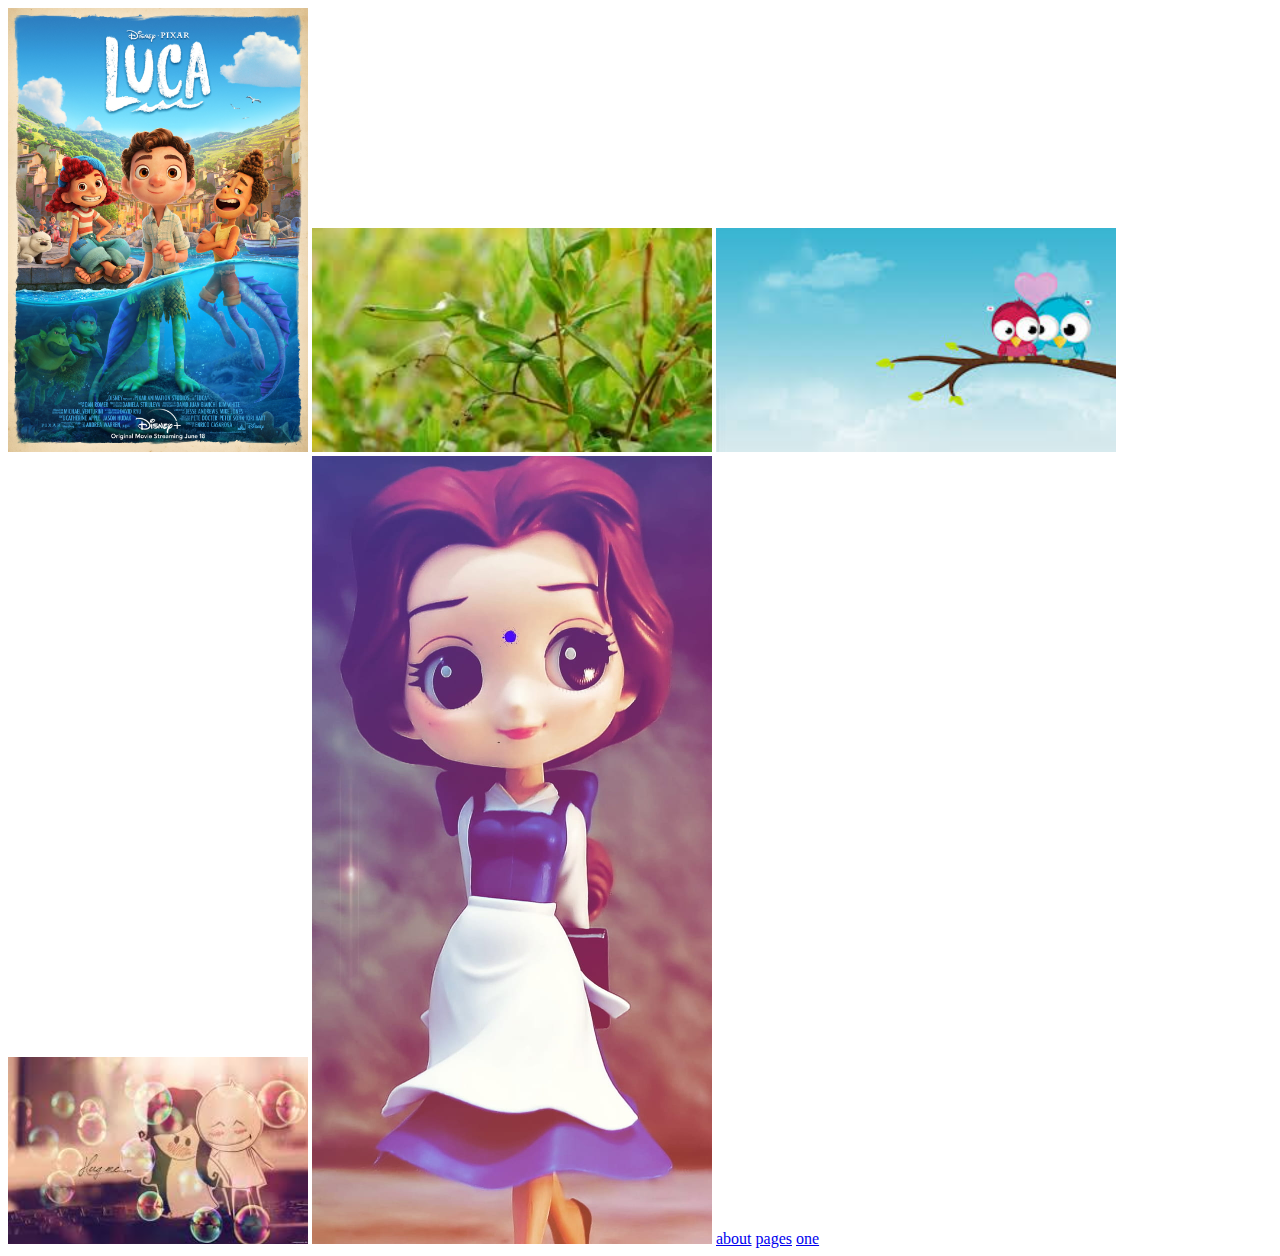
<file: index.html>
<!DOCTYPE html>
<html>
    <head>
        <title>index</title>

    </head>
<body>
    <img src ="Images/1.jpg" alt="imagee" width="300px">
    <img src = "Images/2.jpeg" alt="imagee" width="400px">
    <img src = "Images/Products/P1.jpeg" alt="image" width="400px">
    <img src = "Images/Products/P2.jpeg"  alt="image" width="300px">
    <img src = "Images/Products/p3.jpg"    alt="image" width="400px">

    <a href="About.html">about</a>
    <a href="pages/Pro.html">pages</a>
    <a href="pages/Single/One.html">one</a>

</body>
    
</html>
</file>
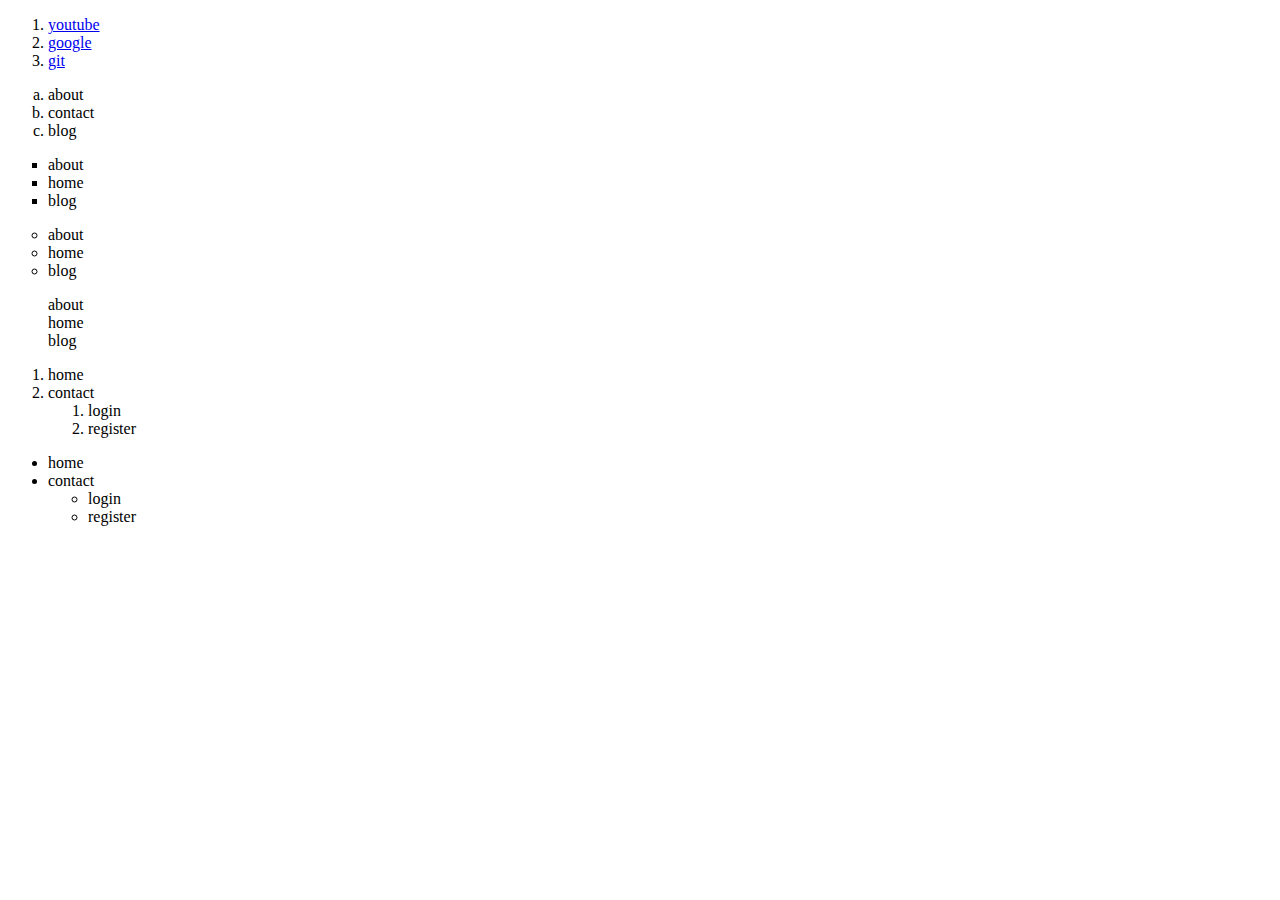
<file: aa.html>
<!DOCTYPE html>
<html>
    <head>
        <title></title>
    </head>
    <body>
        <div><ol>
        <div>
            
      <li> <a href = "https://www.youtube.com/" target="_blank">youtube</a></li> 
        </div>
        <div>
            <li><a href = "https://www.google.com">google</a></li>
        </div>
        <div>
           <li><a href="https://github.com/">git</a></li>
        </div>
    
    </ol>
</div>
        <ol type="a">
            <li>about</li>
            <li>contact</li>
            <li>blog</li>
        </ol>
        <ul type="square">
            <li>about</li>
            <li>home</li>
            <li>blog</li>
        </ul>
            <ul type="circle">
                <li>about</li>
                <li>home</li>
                <li>blog</li>
            </ul>
                <ul type="none">
                    <li>about</li>
                    <li>home</li>
                    <li>blog</li>
    

        </ul>
        <ol>
            <li>home</li>
            <li>contact</li>
            <ol>
                <li>login</li>
                <li>register</li>
            </ol>
        </ol>

        <ul>
            <li>home</li>
            <li>contact</li>
            <ul>
                <li>login</li>
                <li>register</li>
            </ul>
        </ul>

    </body>
</html>
</file>
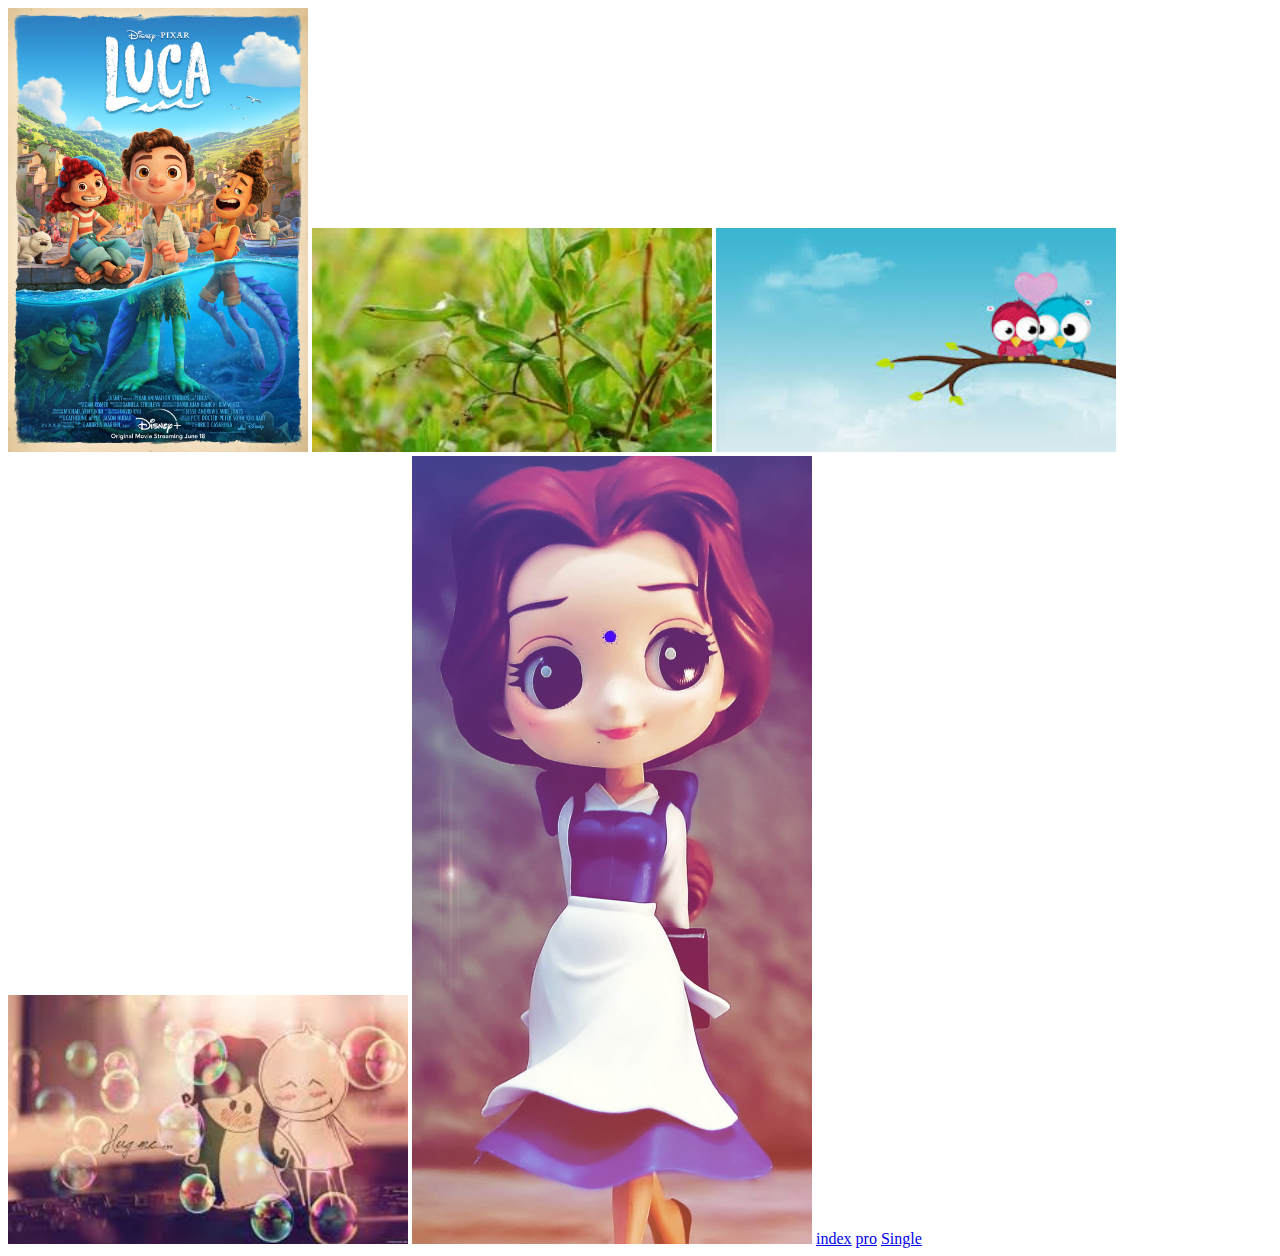
<file: About.html>
<!DOCTYPE html>
<html>
    <head>
        <title>WORK1</title>


    </head>
    <body>
        <img src = "Images/1.jpg" alt="image" width="300px">
        <img src = "Images/2.jpeg" alt="image" width="400px">
        <img src = "Images/Products/P1.jpeg" alt="image" width="400px">
        <img src = "Images/Products/P2.jpeg" alt="image" width="400px">
        <img src = "Images/Products/p3.jpg"  alt="image"  width="400px">
        <a href="index.html">index</a>
        <a href="pages/Pro.html">pro</a>
        <a href="./pages/Single/One.html">Single</a>
    </body>
</html>
</file>
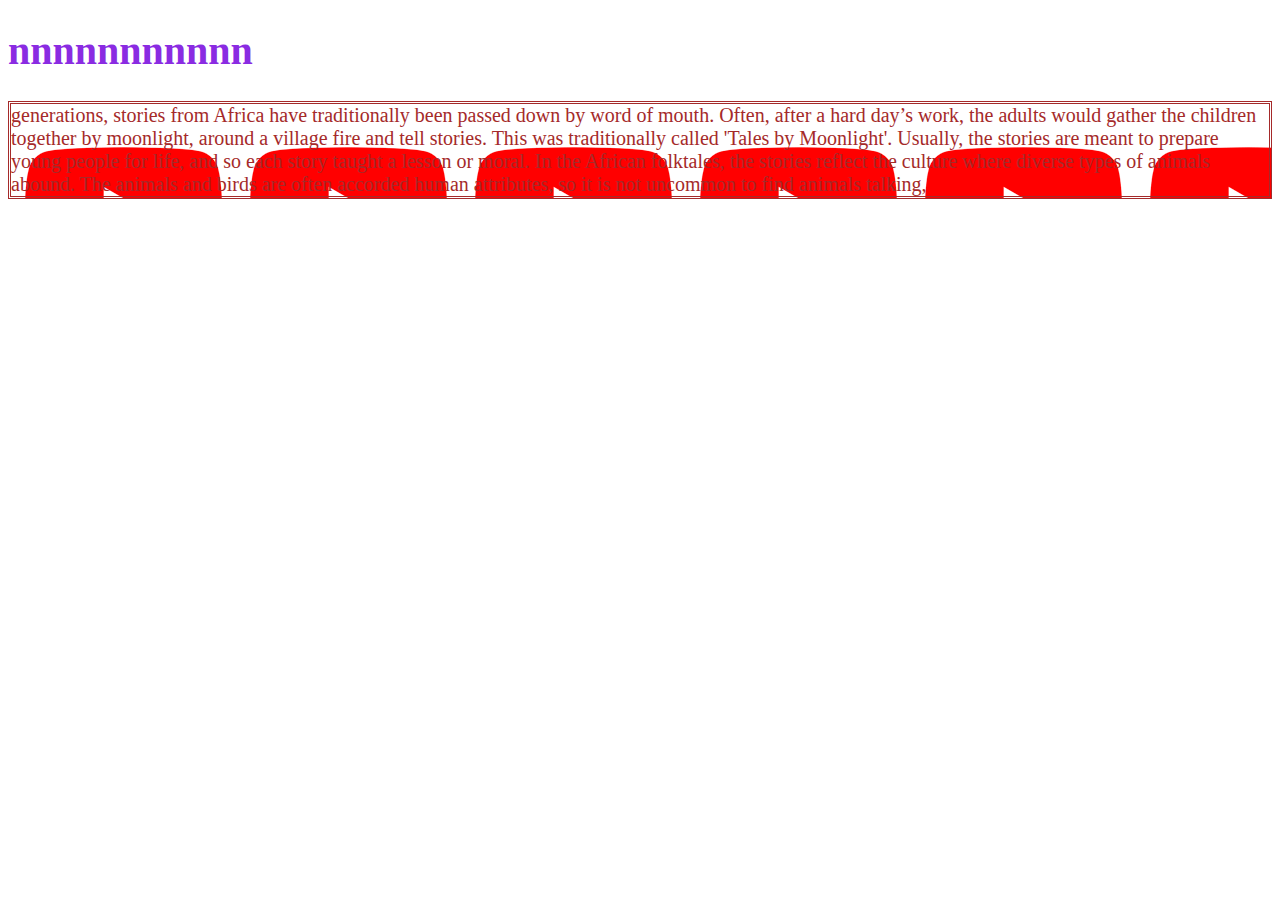
<file: internal.html>
<!DOCTYPE html>
<html>
    <head>
    <link href="css/style.css" rel="stylesheet" >
        </head>
            <body>
                <h1 class="new">nnnnnnnnnnn</h1>

            
            
            <p class="para"> generations, stories from Africa have traditionally been passed down by word of mouth. Often, after a hard day’s work, the adults would gather the children together by moonlight, around a village fire and tell stories. This was traditionally called 'Tales by Moonlight'. Usually, the stories are meant to prepare young people for life, and so each story taught a lesson or moral. In the African folktales, the stories reflect the culture where diverse types of animals abound. The animals and birds are often accorded human attributes, so it is not uncommon to find animals talking,</p>
            </body>
        
   
</html>
</file>
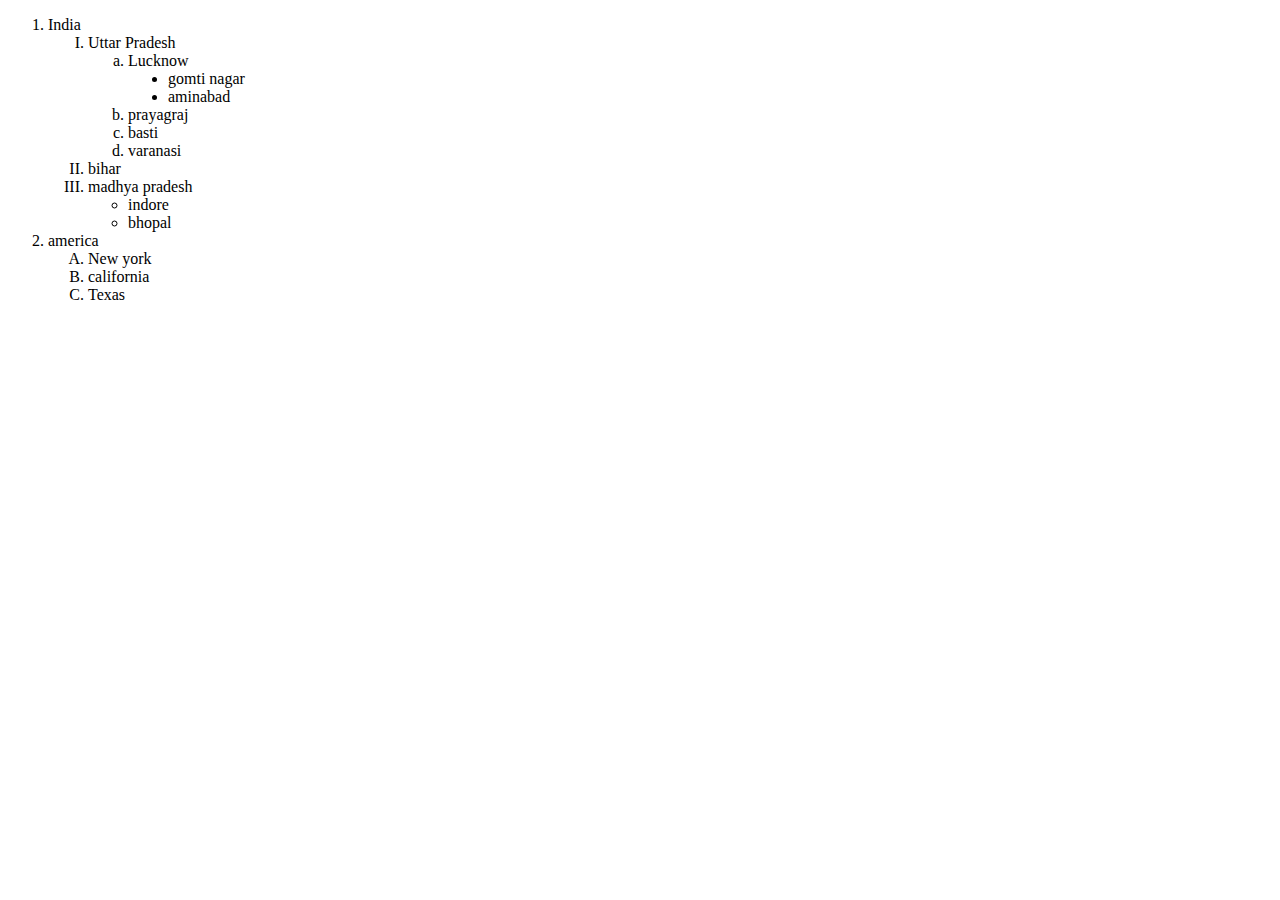
<file: list.html>
<!DOCTYPE html>
<html>
    <head>
        <title>lists</title>
       <body>
        <ol type=1>
            <li>India</li>
            <ol type="I">
                <li>Uttar Pradesh</li>
                <ol type ="a">
                    <li>Lucknow</li>
                    <ul type ="disc">
                        <li>gomti nagar</li>
                        <li>aminabad</li>
                    </ul>
                        
                            <li>prayagraj</li>
                            <li>basti</li>
                            <li>varanasi</li>

                    </ol>
                        <li>bihar</li>
                        <li>madhya pradesh</li>
                        <ul type = "circle">
                            <li>indore</li>
                            <li>bhopal</li>
                        </ul>
                        
                        
                </ol>
                <li>america</li>
                <ol type ="A">
                    <li>New york</li>
                    <li>california</li>
                    <li>Texas</li>
                </ol>
        


        </ol>
       </body>
    </head>
</html>
</file>
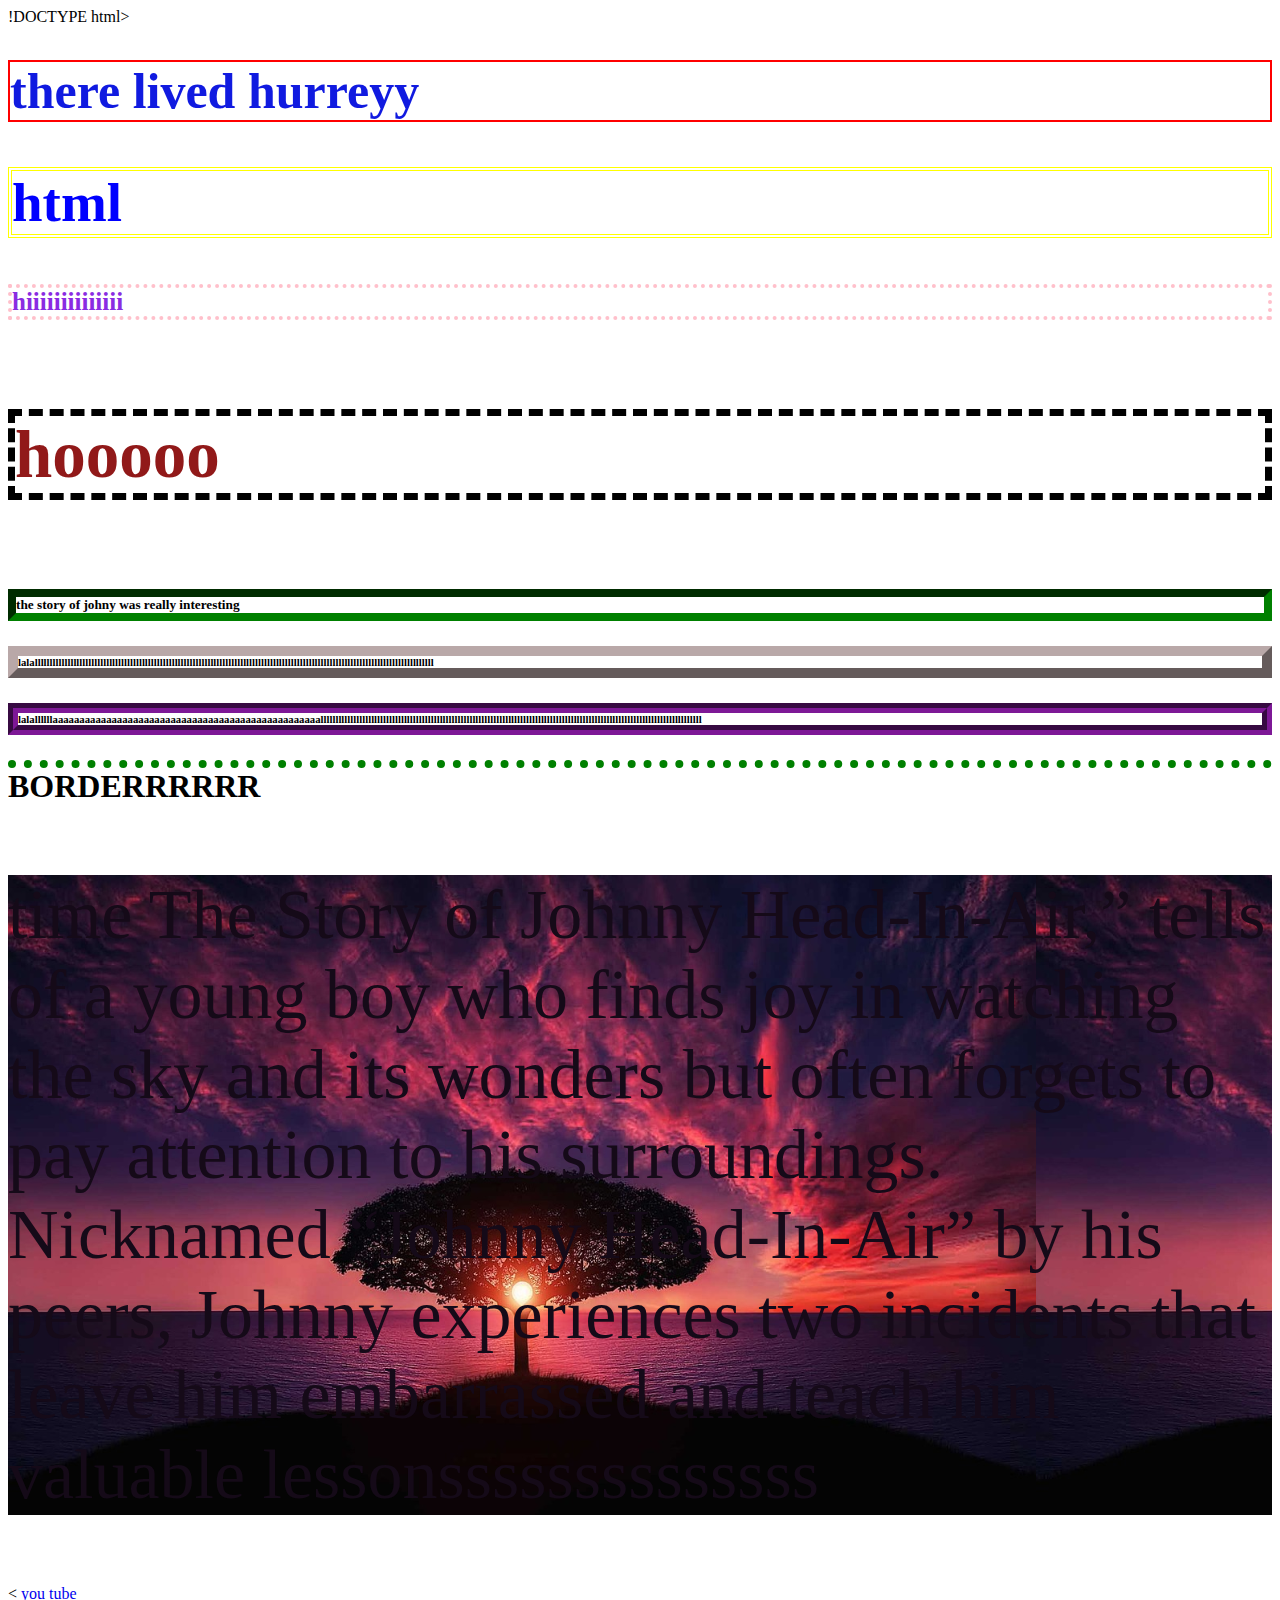
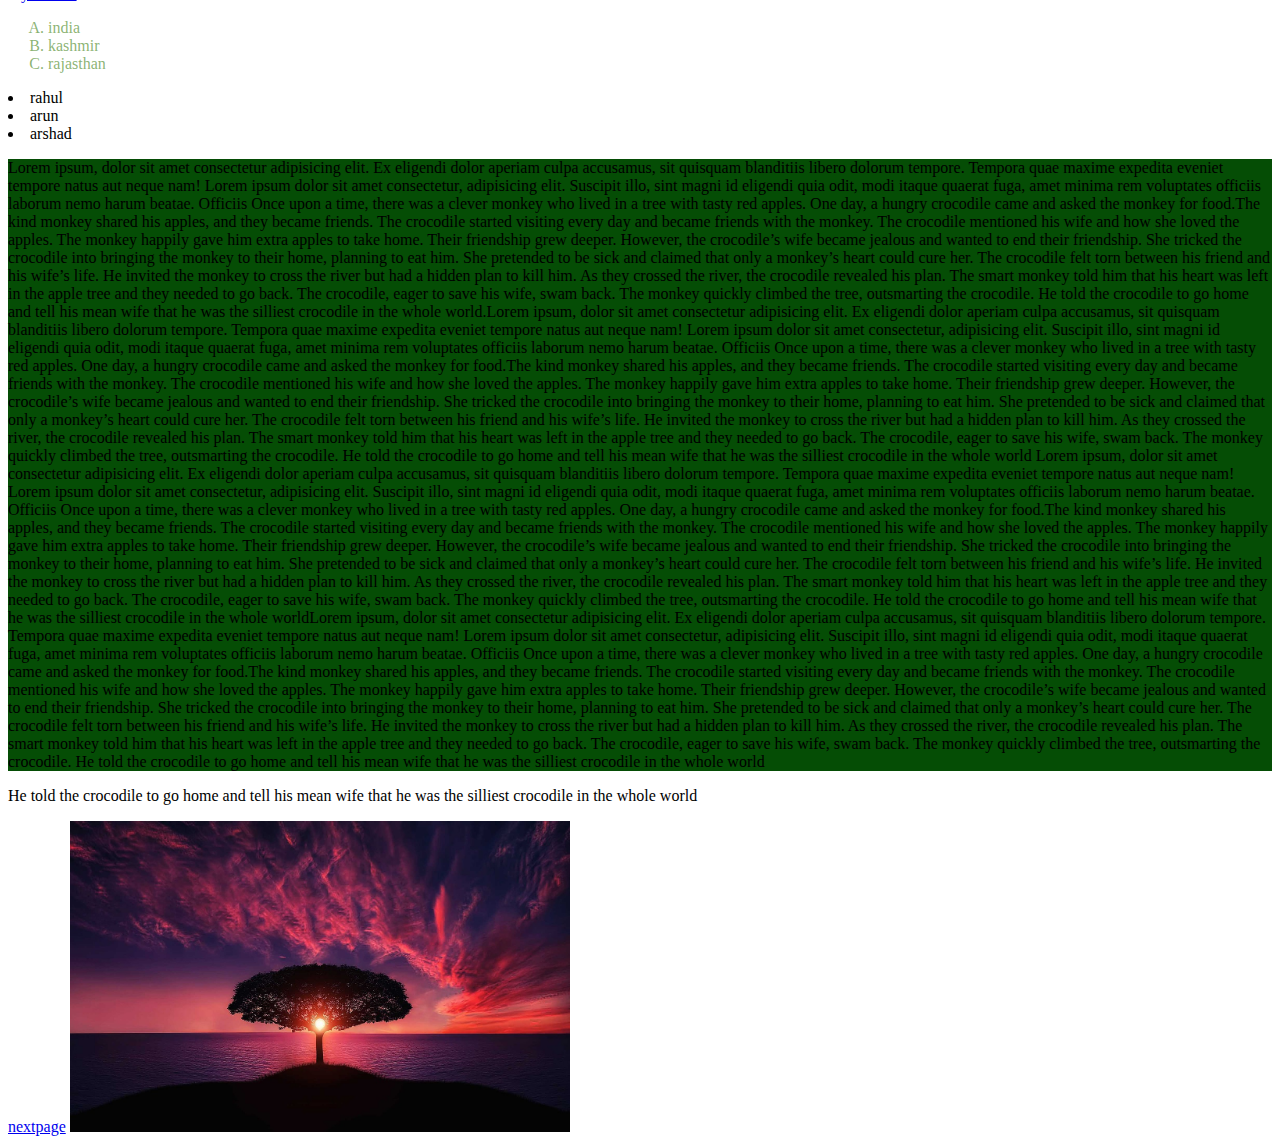
<file: tag.html>
!DOCTYPE html><html>    <head>        <title>tag</title>
    </head>
        <body>
        <h1 style="font-size: 50px;color:hsl(237, 87%, 47%);border:2px solid red;">there lived hurreyy </h1>
        <h2 style="font-size:55px;color:blue;border:4px double yellow;">html</h2>
        <h3 style="font-size: 25px;color:blueviolet;border:4px dotted pink;">hiiiiiiiiiiiiii</h3>
        <h4 style="font-size: 67px;color:#911919;border: 7px dashed black;">hooooo</h4>
        <h5 style = "border:8px inset  green;">the story of johny was really interesting</h5>
        <h6 style ="border:10px outset rgb(185, 168, 168);">lalallllllllllllllllllllllllllllllllllllllllllllllllllllllllllllllllllllllllllllllllllllllllllllllllllllllllllllllllllllllllllllllllllllll</h6>
        <h6 style ="border:10px groove rgb(125, 24, 150);">lalallllllaaaaaaaaaaaaaaaaaaaaaaaaaaaaaaaaaaaaaaaaaaaaaaaaaallllllllllllllllllllllllllllllllllllllllllllllllllllllllllllllllllllllllllllllllllllllllllllllllllllllllllllllllllllllllllllllll</h6>
        <h1 style="border-top:8px dotted green;">BORDERRRRRR</h1>
        <p style="font-size: 70px;color:rgb(21, 10, 24);background-image :url('image/img.jpg');background-size:contain";>time The Story of Johnny Head-In-Air,” tells of a young boy who finds joy in watching the sky and its wonders but often forgets to pay attention to his surroundings. Nicknamed “Johnny Head-In-Air” by his peers, Johnny experiences two incidents that leave him embarrassed and teach him valuable lessonssssssssssssss</p>
        <
    <a href = "https://www.youtube.com/">you tube</a>

    <ol type = "A" style="color:rgba(59, 128, 13,0.6);">
        <li>india</li>
        <li>kashmir</li>
        <li>rajasthan</li>


</ol>

        <ul type = "square" style="color:aqua;background-color:#911919 ;"></ul>
    <li>rahul</li>
    <li>arun</li>
    <li>arshad</li>

    <p style = "background:url('image/download.png') rgb(5, 77, 5) no-repeat center center fixed;">Lorem ipsum, dolor sit amet consectetur adipisicing elit. Ex eligendi dolor aperiam culpa accusamus, sit quisquam blanditiis libero dolorum tempore. Tempora quae maxime expedita eveniet tempore natus aut neque nam! Lorem ipsum dolor sit amet consectetur, adipisicing elit. Suscipit illo, sint magni id eligendi quia odit, modi itaque quaerat fuga, amet minima rem voluptates officiis laborum nemo harum beatae. Officiis
    Once upon a time, there was a clever monkey who lived in a tree with tasty red apples. One day, a hungry crocodile came and asked the monkey for food.The kind monkey shared his apples, and they became friends. The crocodile started visiting every day and became friends with the monkey.
        The crocodile mentioned his wife and how she loved the apples. The monkey happily gave him extra apples to take home. Their friendship grew deeper.
         However, the crocodile’s wife became jealous and wanted to end their friendship. She tricked the crocodile into bringing the monkey to their home, planning to eat him.
        
        She pretended to be sick and claimed that only a monkey’s heart could cure her. The crocodile felt torn between his friend and his wife’s life. He invited the monkey to cross the river but had a hidden plan to kill him.
        
        As they crossed the river, the crocodile revealed his plan. The smart monkey told him that his heart was left in the apple tree and they needed to go back.
        
        The crocodile, eager to save his wife, swam back. The monkey quickly climbed the tree, outsmarting the crocodile.
        
        He told the crocodile to go home and tell his mean wife that he was the silliest crocodile in the whole world.Lorem ipsum, dolor sit amet consectetur adipisicing elit. Ex eligendi dolor aperiam culpa accusamus, sit quisquam blanditiis libero dolorum tempore. Tempora quae maxime expedita eveniet tempore natus aut neque nam! Lorem ipsum dolor sit amet consectetur, adipisicing elit. Suscipit illo, sint magni id eligendi quia odit, modi itaque quaerat fuga, amet minima rem voluptates officiis laborum nemo harum beatae. Officiis
        Once upon a time, there was a clever monkey who lived in a tree with tasty red apples. One day, a hungry crocodile came and asked the monkey for food.The kind monkey shared his apples, and they became friends. The crocodile started visiting every day and became friends with the monkey.
            The crocodile mentioned his wife and how she loved the apples. The monkey happily gave him extra apples to take home. Their friendship grew deeper.
             However, the crocodile’s wife became jealous and wanted to end their friendship. She tricked the crocodile into bringing the monkey to their home, planning to eat him.
            
            She pretended to be sick and claimed that only a monkey’s heart could cure her. The crocodile felt torn between his friend and his wife’s life. He invited the monkey to cross the river but had a hidden plan to kill him.
            
            As they crossed the river, the crocodile revealed his plan. The smart monkey told him that his heart was left in the apple tree and they needed to go back.
            
            The crocodile, eager to save his wife, swam back. The monkey quickly climbed the tree, outsmarting the crocodile.
            
            He told the crocodile to go home and tell his mean wife that he was the silliest crocodile in the whole world
            Lorem ipsum, dolor sit amet consectetur adipisicing elit. Ex eligendi dolor aperiam culpa accusamus, sit quisquam blanditiis libero dolorum tempore. Tempora quae maxime expedita eveniet tempore natus aut neque nam! Lorem ipsum dolor sit amet consectetur, adipisicing elit. Suscipit illo, sint magni id eligendi quia odit, modi itaque quaerat fuga, amet minima rem voluptates officiis laborum nemo harum beatae. Officiis
            Once upon a time, there was a clever monkey who lived in a tree with tasty red apples. One day, a hungry crocodile came and asked the monkey for food.The kind monkey shared his apples, and they became friends. The crocodile started visiting every day and became friends with the monkey.
                The crocodile mentioned his wife and how she loved the apples. The monkey happily gave him extra apples to take home. Their friendship grew deeper.
                 However, the crocodile’s wife became jealous and wanted to end their friendship. She tricked the crocodile into bringing the monkey to their home, planning to eat him.
                
                She pretended to be sick and claimed that only a monkey’s heart could cure her. The crocodile felt torn between his friend and his wife’s life. He invited the monkey to cross the river but had a hidden plan to kill him.
                
                As they crossed the river, the crocodile revealed his plan. The smart monkey told him that his heart was left in the apple tree and they needed to go back.
                
                The crocodile, eager to save his wife, swam back. The monkey quickly climbed the tree, outsmarting the crocodile.
                
                He told the crocodile to go home and tell his mean wife that he was the silliest crocodile in the whole worldLorem ipsum, dolor sit amet consectetur adipisicing elit. Ex eligendi dolor aperiam culpa accusamus, sit quisquam blanditiis libero dolorum tempore. Tempora quae maxime expedita eveniet tempore natus aut neque nam! Lorem ipsum dolor sit amet consectetur, adipisicing elit. Suscipit illo, sint magni id eligendi quia odit, modi itaque quaerat fuga, amet minima rem voluptates officiis laborum nemo harum beatae. Officiis
                Once upon a time, there was a clever monkey who lived in a tree with tasty red apples. One day, a hungry crocodile came and asked the monkey for food.The kind monkey shared his apples, and they became friends. The crocodile started visiting every day and became friends with the monkey.
                    The crocodile mentioned his wife and how she loved the apples. The monkey happily gave him extra apples to take home. Their friendship grew deeper.
                     However, the crocodile’s wife became jealous and wanted to end their friendship. She tricked the crocodile into bringing the monkey to their home, planning to eat him.
                    
                    She pretended to be sick and claimed that only a monkey’s heart could cure her. The crocodile felt torn between his friend and his wife’s life. He invited the monkey to cross the river but had a hidden plan to kill him.
                    
                    As they crossed the river, the crocodile revealed his plan. The smart monkey told him that his heart was left in the apple tree and they needed to go back.
                    
                    The crocodile, eager to save his wife, swam back. The monkey quickly climbed the tree, outsmarting the crocodile.
                    
                    He told the crocodile to go home and tell his mean wife that he was the silliest crocodile in the whole world</p>
                    He told the crocodile to go home and tell his mean wife that he was the silliest crocodile in the whole world</p>
        
</ul>

    <a href = "tag1.html">nextpage</a>
    <img src = "image/img.jpg" alt="image" width="500px">



</body>
    

</html>
</file>
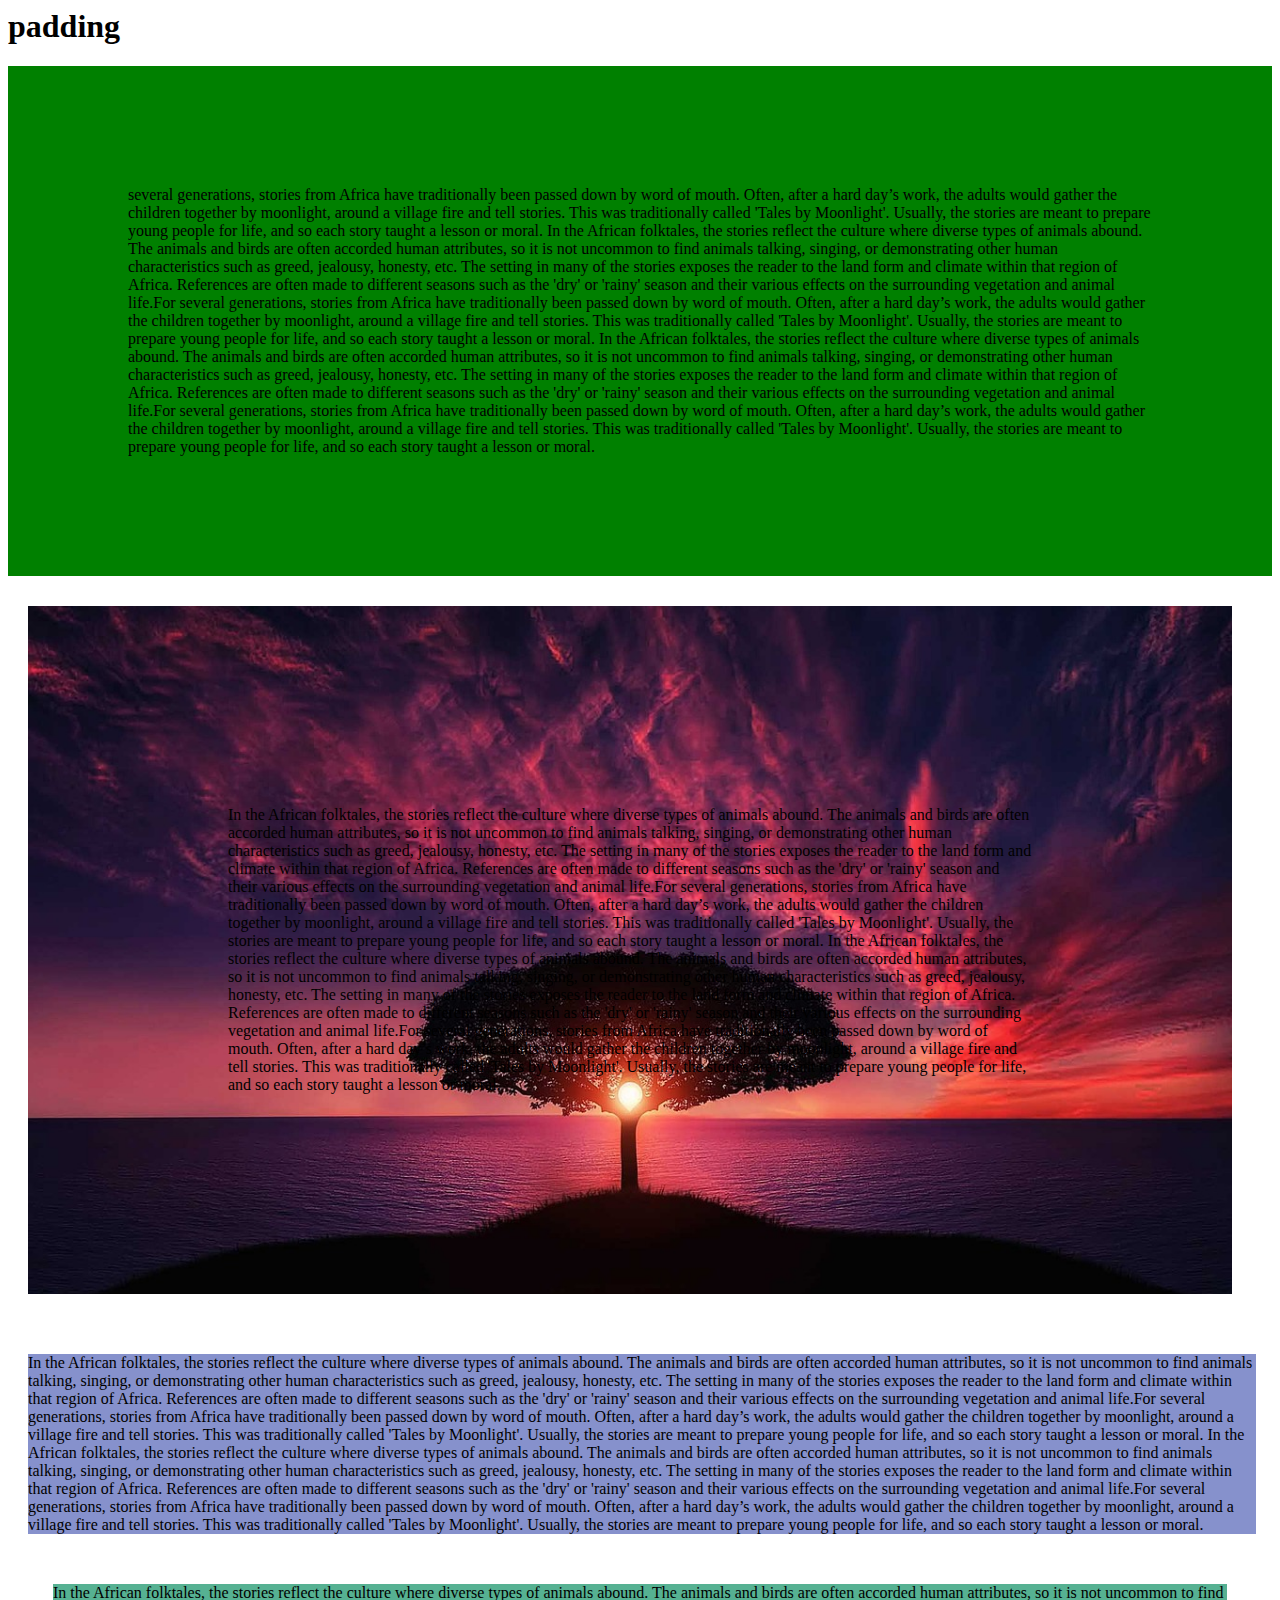
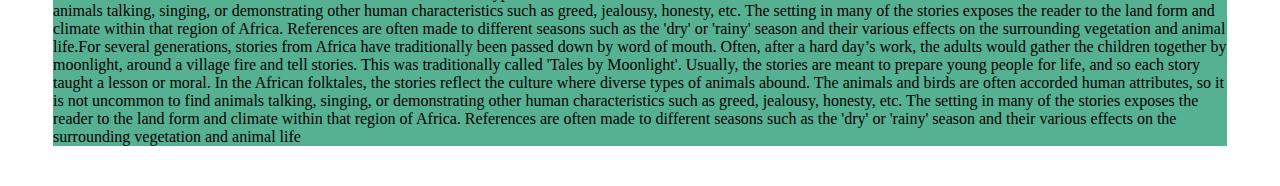
<file: image/margin.html>
<html>
    <head>
        <title>margin</title>
    </head>
    <body>
        <h1>padding</h1>
        <p style  = "background-color:green;padding:120px;"> several generations, stories from Africa have traditionally been passed down by word of mouth. Often, after a hard day’s work, the adults would gather the children together by moonlight, around a village fire and tell stories. This was traditionally called 'Tales by Moonlight'. Usually, the stories are meant to prepare young people for life, and so each story taught a lesson or moral. 

            In the African folktales, the stories reflect the culture where diverse types of animals abound. The animals and birds are often accorded human attributes, so it is not uncommon to find animals talking, singing, or demonstrating other human characteristics such as greed, jealousy, honesty, etc. The setting in many of the stories exposes the reader to the land form and climate within that region of Africa. References are often made to different seasons such as the 'dry' or 'rainy' season and their various effects on the surrounding vegetation and animal life.For several generations, stories from Africa have traditionally been passed down by word of mouth. Often, after a hard day’s work, the adults would gather the children together by moonlight, around a village fire and tell stories. This was traditionally called 'Tales by Moonlight'. Usually, the stories are meant to prepare young people for life, and so each story taught a lesson or moral. 

            In the African folktales, the stories reflect the culture where diverse types of animals abound. The animals and birds are often accorded human attributes, so it is not uncommon to find animals talking, singing, or demonstrating other human characteristics such as greed, jealousy, honesty, etc. The setting in many of the stories exposes the reader to the land form and climate within that region of Africa. References are often made to different seasons such as the 'dry' or 'rainy' season and their various effects on the surrounding vegetation and animal life.For several generations, stories from Africa have traditionally been passed down by word of mouth. Often, after a hard day’s work, the adults would gather the children together by moonlight, around a village fire and tell stories. This was traditionally called 'Tales by Moonlight'. Usually, the stories are meant to prepare young people for life, and so each story taught a lesson or moral. 
            </p>
            <p style  = "background-color:rgb(27, 51, 116);padding:200px;margin:30px 40px 60px 20px;background-image:url('./img.jpg');background-repeat:no-repeat;background-size:cover;">



            In the African folktales, the stories reflect the culture where diverse types of animals abound. The animals and birds are often accorded human attributes, so it is not uncommon to find animals talking, singing, or demonstrating other human characteristics such as greed, jealousy, honesty, etc. The setting in many of the stories exposes the reader to the land form and climate within that region of Africa. References are often made to different seasons such as the 'dry' or 'rainy' season and their various effects on the surrounding vegetation and animal life.For several generations, stories from Africa have traditionally been passed down by word of mouth. Often, after a hard day’s work, the adults would gather the children together by moonlight, around a village fire and tell stories. This was traditionally called 'Tales by Moonlight'. Usually, the stories are meant to prepare young people for life, and so each story taught a lesson or moral. 

            In the African folktales, the stories reflect the culture where diverse types of animals abound. The animals and birds are often accorded human attributes, so it is not uncommon to find animals talking, singing, or demonstrating other human characteristics such as greed, jealousy, honesty, etc. The setting in many of the stories exposes the reader to the land form and climate within that region of Africa. References are often made to different seasons such as the 'dry' or 'rainy' season and their various effects on the surrounding vegetation and animal life.For several generations, stories from Africa have traditionally been passed down by word of mouth. Often, after a hard day’s work, the adults would gather the children together by moonlight, around a village fire and tell stories. This was traditionally called 'Tales by Moonlight'. Usually, the stories are meant to prepare young people for life, and so each story taught a lesson or moral. 
        </p>
          <p style="background-color:rgb(134, 145, 204);margin:10px 16px 50px 20px;">

            In the African folktales, the stories reflect the culture where diverse types of animals abound. The animals and birds are often accorded human attributes, so it is not uncommon to find animals talking, singing, or demonstrating other human characteristics such as greed, jealousy, honesty, etc. The setting in many of the stories exposes the reader to the land form and climate within that region of Africa. References are often made to different seasons such as the 'dry' or 'rainy' season and their various effects on the surrounding vegetation and animal life.For several generations, stories from Africa have traditionally been passed down by word of mouth. Often, after a hard day’s work, the adults would gather the children together by moonlight, around a village fire and tell stories. This was traditionally called 'Tales by Moonlight'. Usually, the stories are meant to prepare young people for life, and so each story taught a lesson or moral. 

            In the African folktales, the stories reflect the culture where diverse types of animals abound. The animals and birds are often accorded human attributes, so it is not uncommon to find animals talking, singing, or demonstrating other human characteristics such as greed, jealousy, honesty, etc. The setting in many of the stories exposes the reader to the land form and climate within that region of Africa. References are often made to different seasons such as the 'dry' or 'rainy' season and their various effects on the surrounding vegetation and animal life.For several generations, stories from Africa have traditionally been passed down by word of mouth. Often, after a hard day’s work, the adults would gather the children together by moonlight, around a village fire and tell stories. This was traditionally called 'Tales by Moonlight'. Usually, the stories are meant to prepare young people for life, and so each story taught a lesson or moral. 
        </p>

            <p style = "background-color: rgb(86, 177, 146);margin:30px 45px 40px;">
            In the African folktales, the stories reflect the culture where diverse types of animals abound. The animals and birds are often accorded human attributes, so it is not uncommon to find animals talking, singing, or demonstrating other human characteristics such as greed, jealousy, honesty, etc. The setting in many of the stories exposes the reader to the land form and climate within that region of Africa. References are often made to different seasons such as the 'dry' or 'rainy' season and their various effects on the surrounding vegetation and animal life.For several generations, stories from Africa have traditionally been passed down by word of mouth. Often, after a hard day’s work, the adults would gather the children together by moonlight, around a village fire and tell stories. This was traditionally called 'Tales by Moonlight'. Usually, the stories are meant to prepare young people for life, and so each story taught a lesson or moral. 

            In the African folktales, the stories reflect the culture where diverse types of animals abound. The animals and birds are often accorded human attributes, so it is not uncommon to find animals talking, singing, or demonstrating other human characteristics such as greed, jealousy, honesty, etc. The setting in many of the stories exposes the reader to the land form and climate within that region of Africa. References are often made to different seasons such as the 'dry' or 'rainy' season and their various effects on the surrounding vegetation and animal life
        </p>
    </body>
</html>
</file>
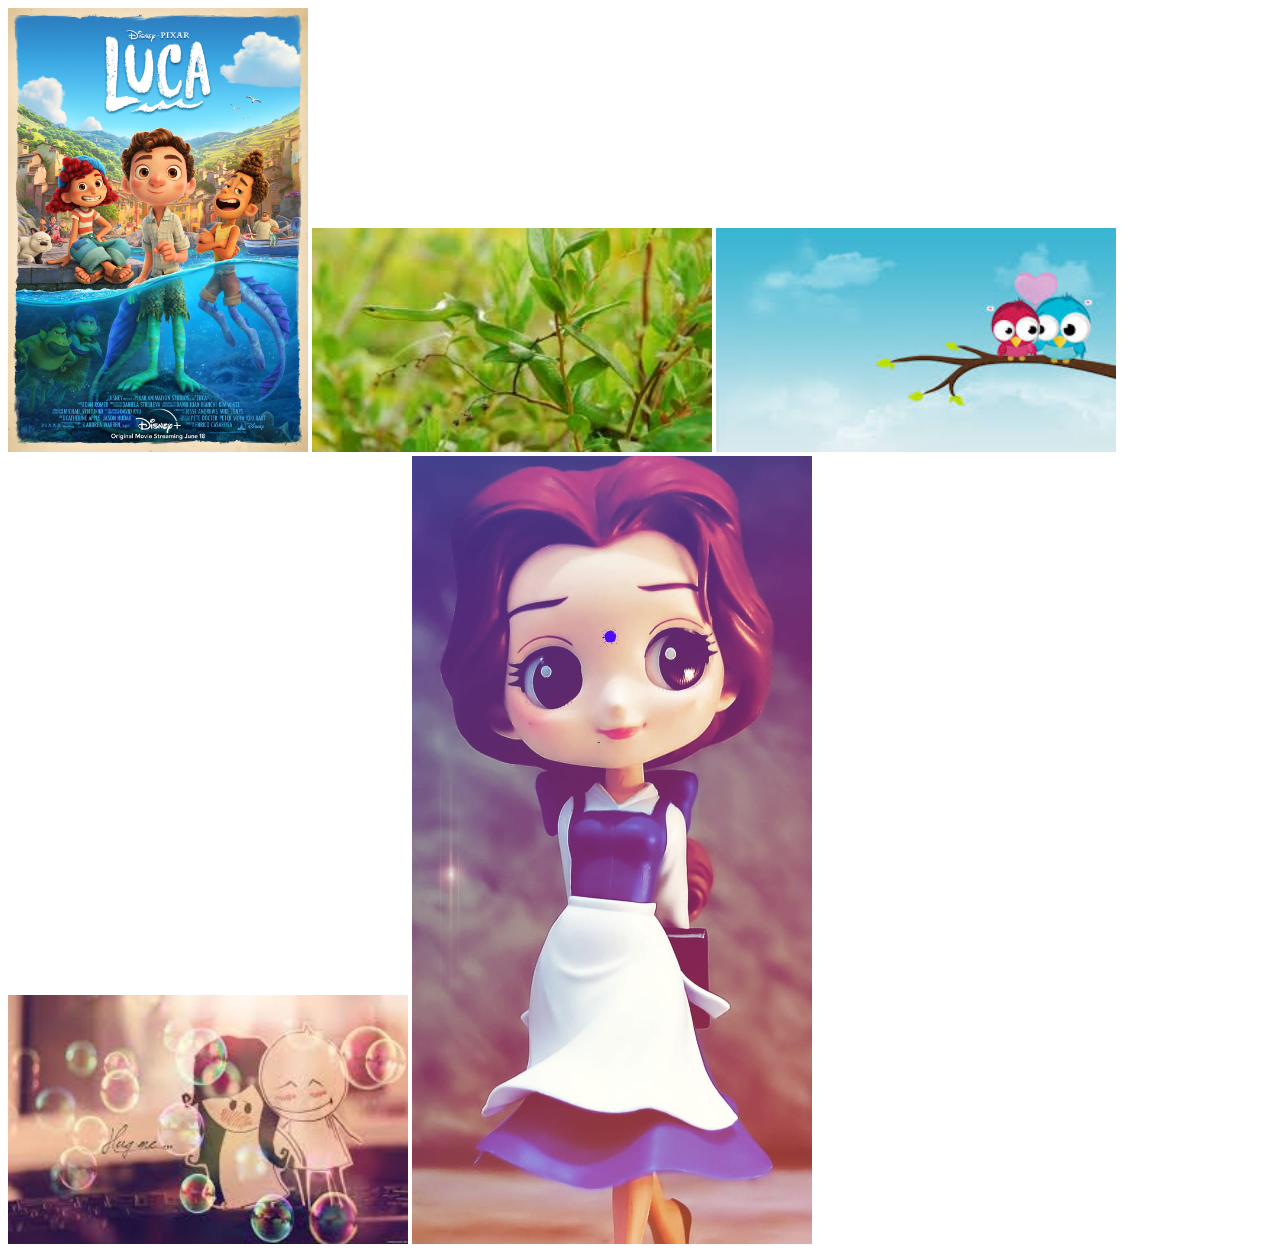
<file: pages/Pro.html>
<!DOCTYPE html>
<html>
    <head>
        <title>WORK1</title>
        <body>
            <img src = "../Images/1.jpg" alt="images" width="300px">
            <img src = "../Images/2.jpeg" alt="images" width="400px">
            <img src = "../Images/Products/P1.jpeg " alt="images" width="400px">
            <img src = "../Images/Products/P2.jpeg" alt="images" width="400px">
            <img src = "../Images/Products/p3.jpg"  alt="images" width="400px">
        
            </body>
    </head>
</html>
</file>
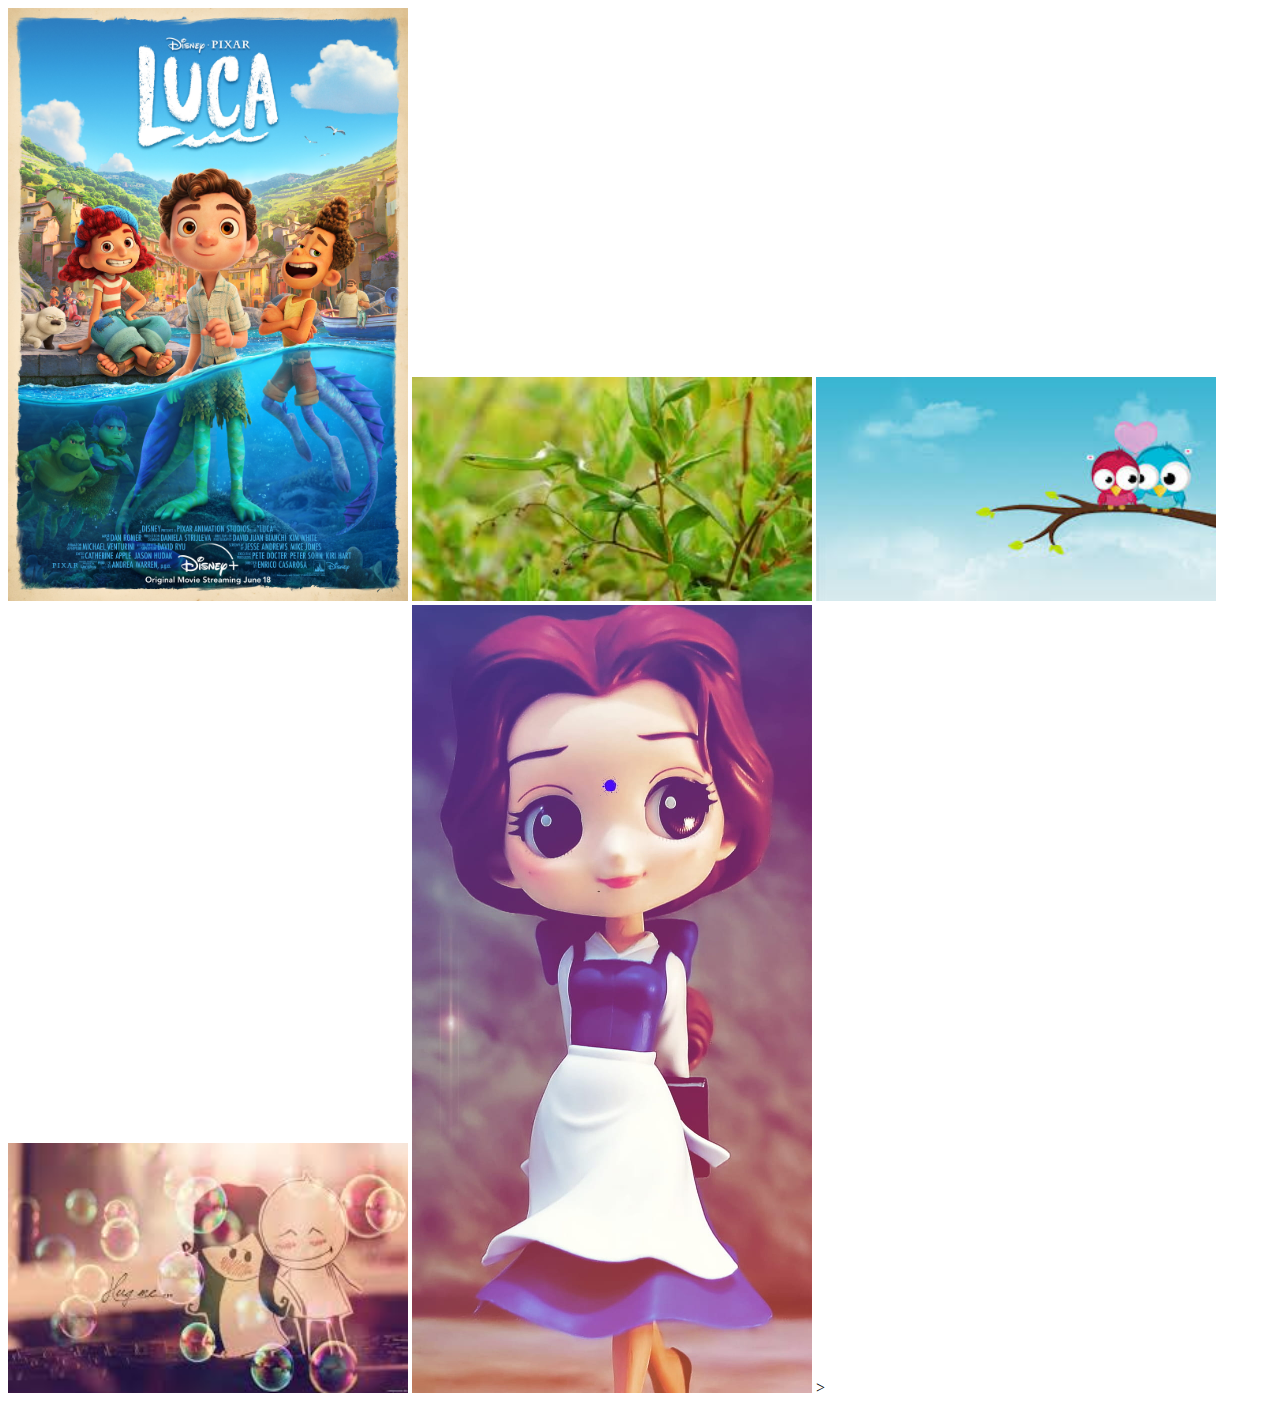
<file: pages/Single/One.html>
<!DOCTYPE html>
<html>
    <head>
        <title>WORK1</title>
    </head>
    <body>
        <img src = "../../Images/1.jpg" alt="images" width="400px">
        <img src = "../../Images/2.jpeg" alt="images" width="400px">
        <img src = "../../Images/Products/P1.jpeg" alt="images" width="400px">
        <img src = "../../Images/Products/P2.jpeg" alt="images" width="400px">
        <img src = "../../Images/Products/p3.jpg" alt="images" width="400px">
    </body>>

</html>
</file>
<file: css/style.css>
.new{
    color:blueviolet;
    font-size:40px;
}
.para{
    font-size: 20px;
    color:brown;
    background-image: url('../image/download.png');
    border: 3px double ;
}
</file>
